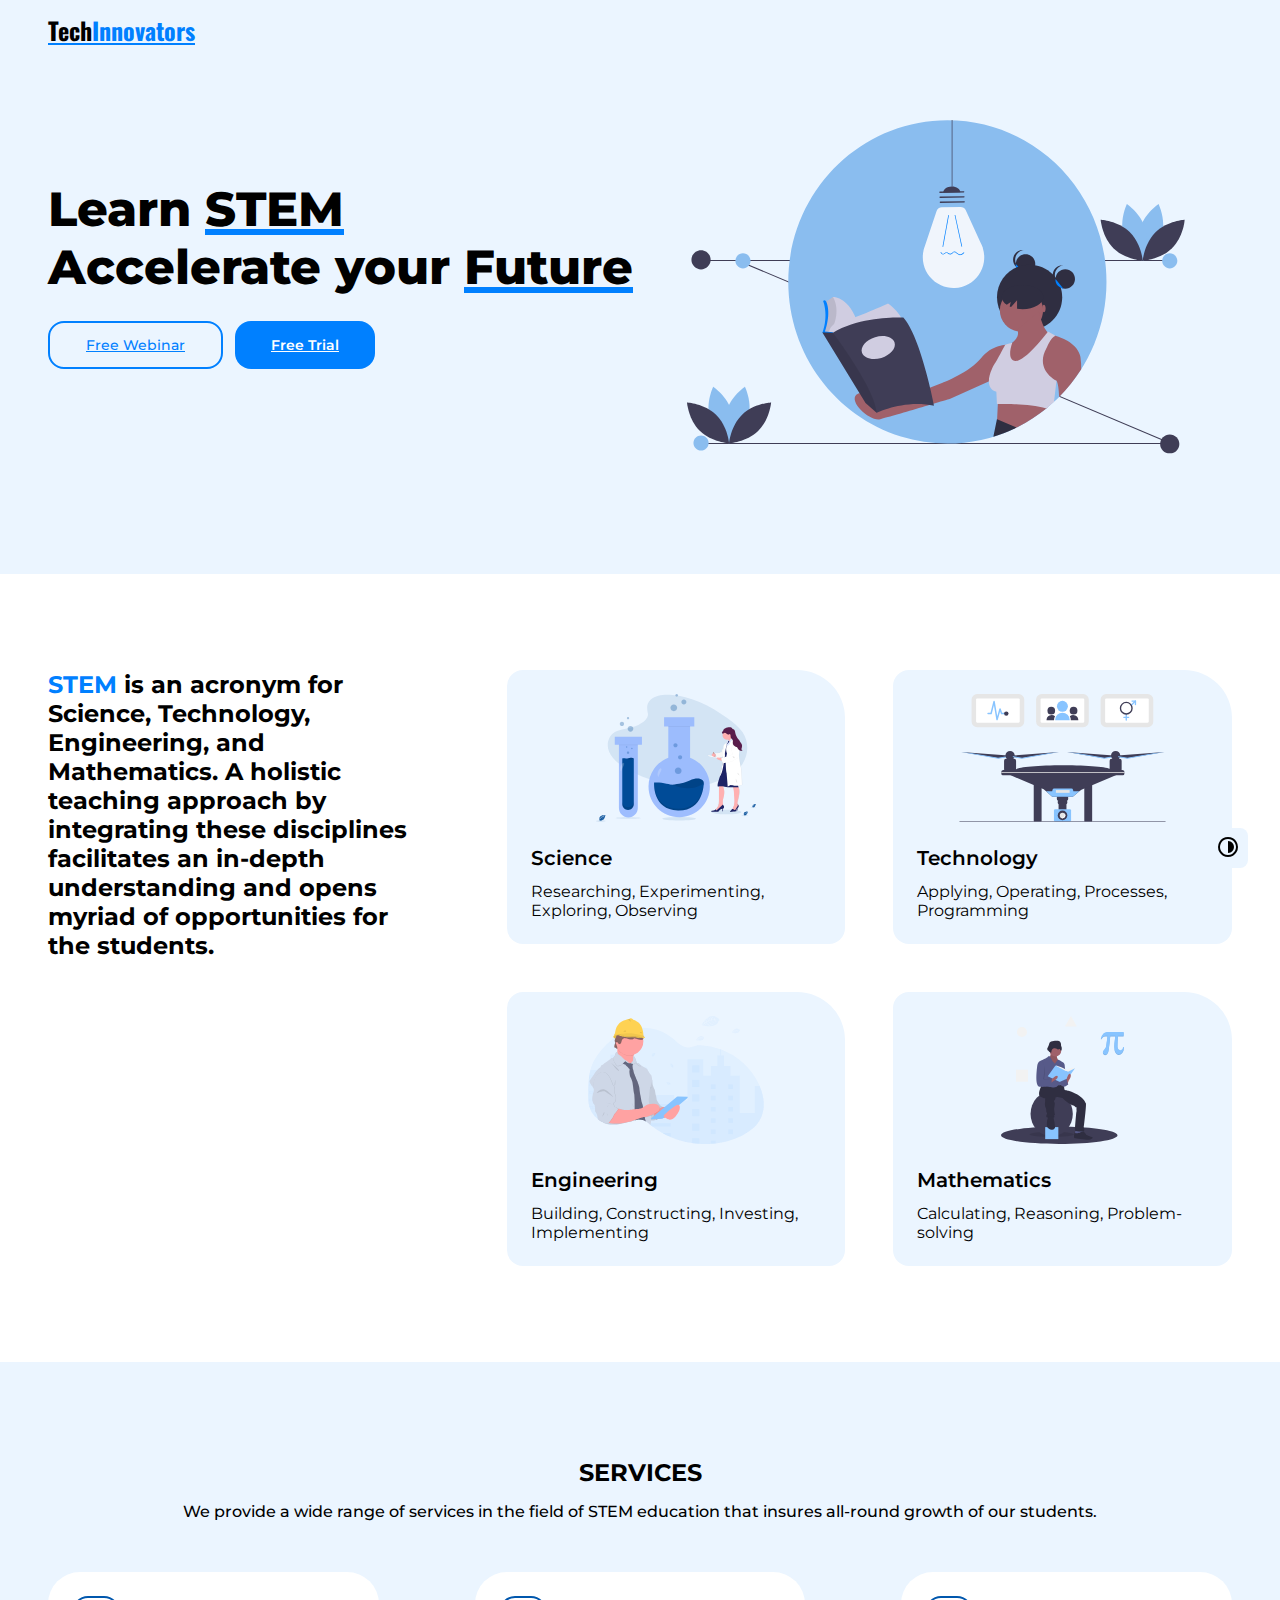
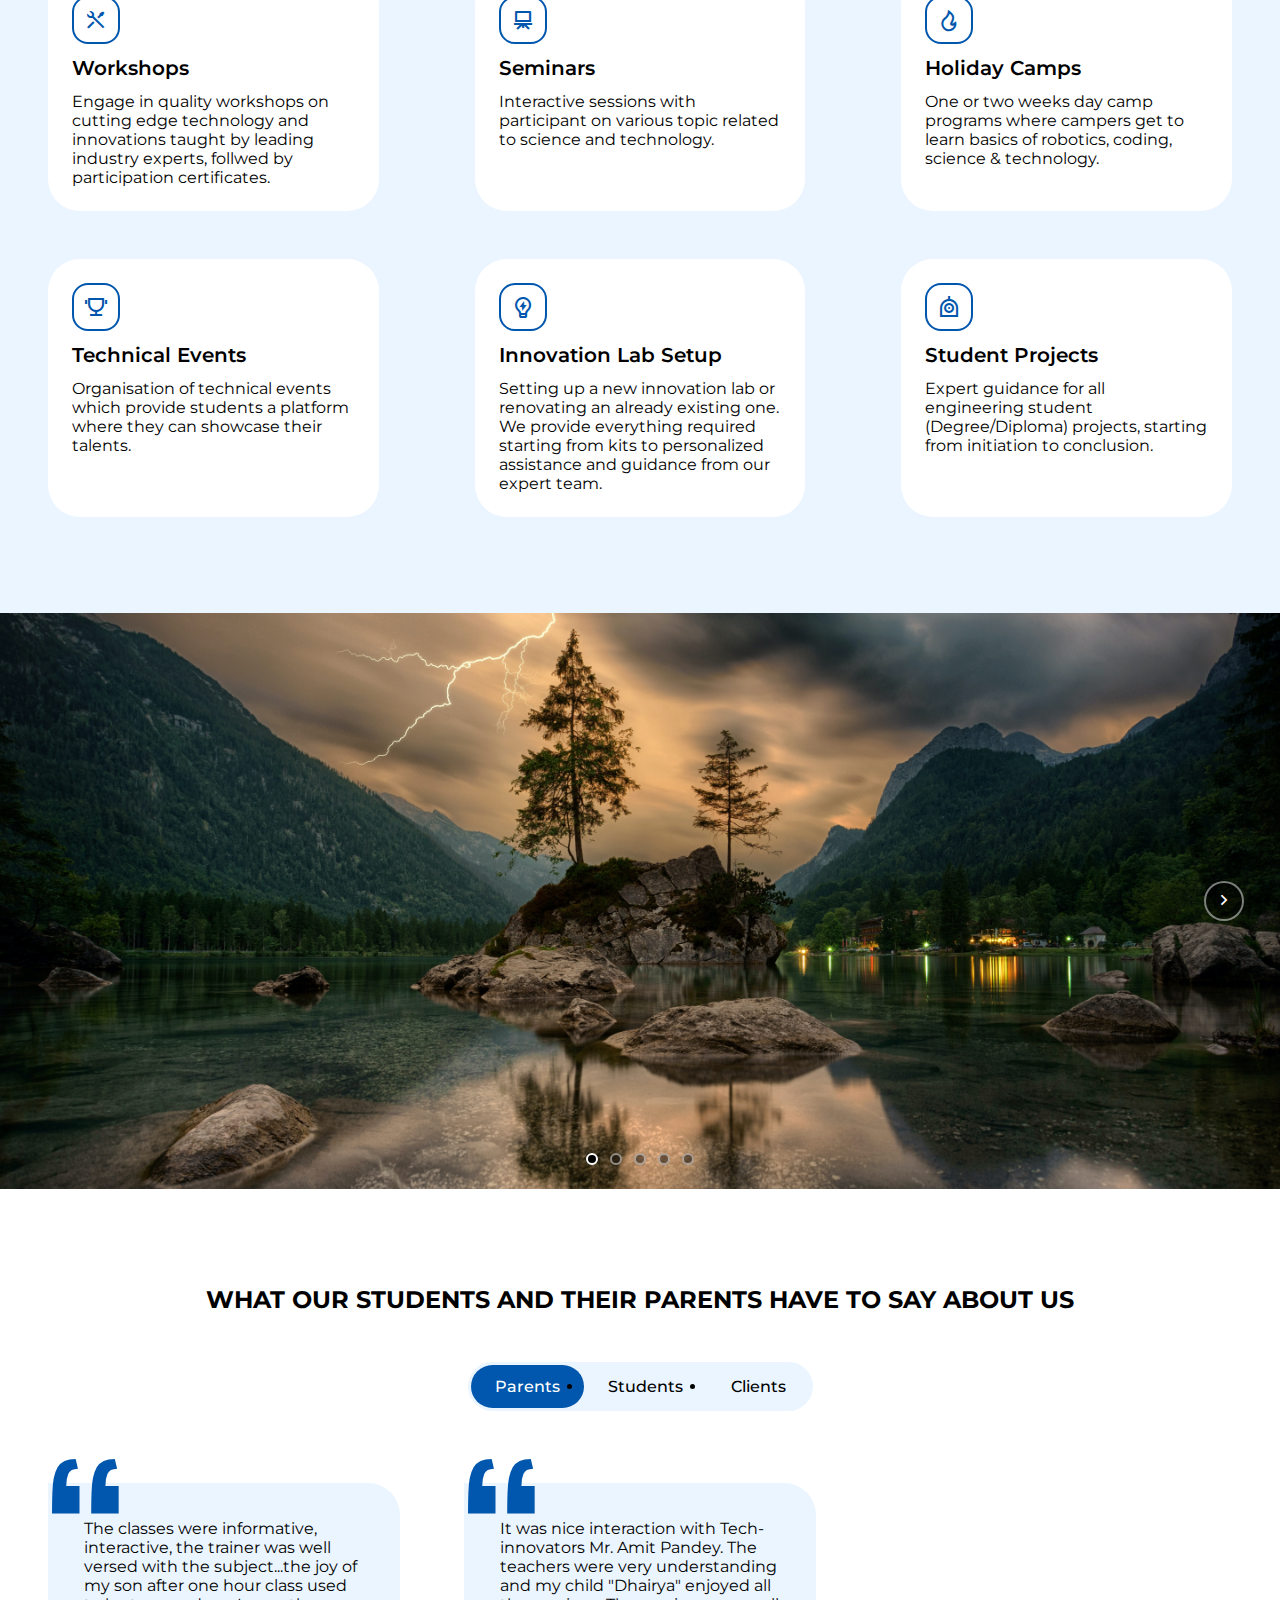
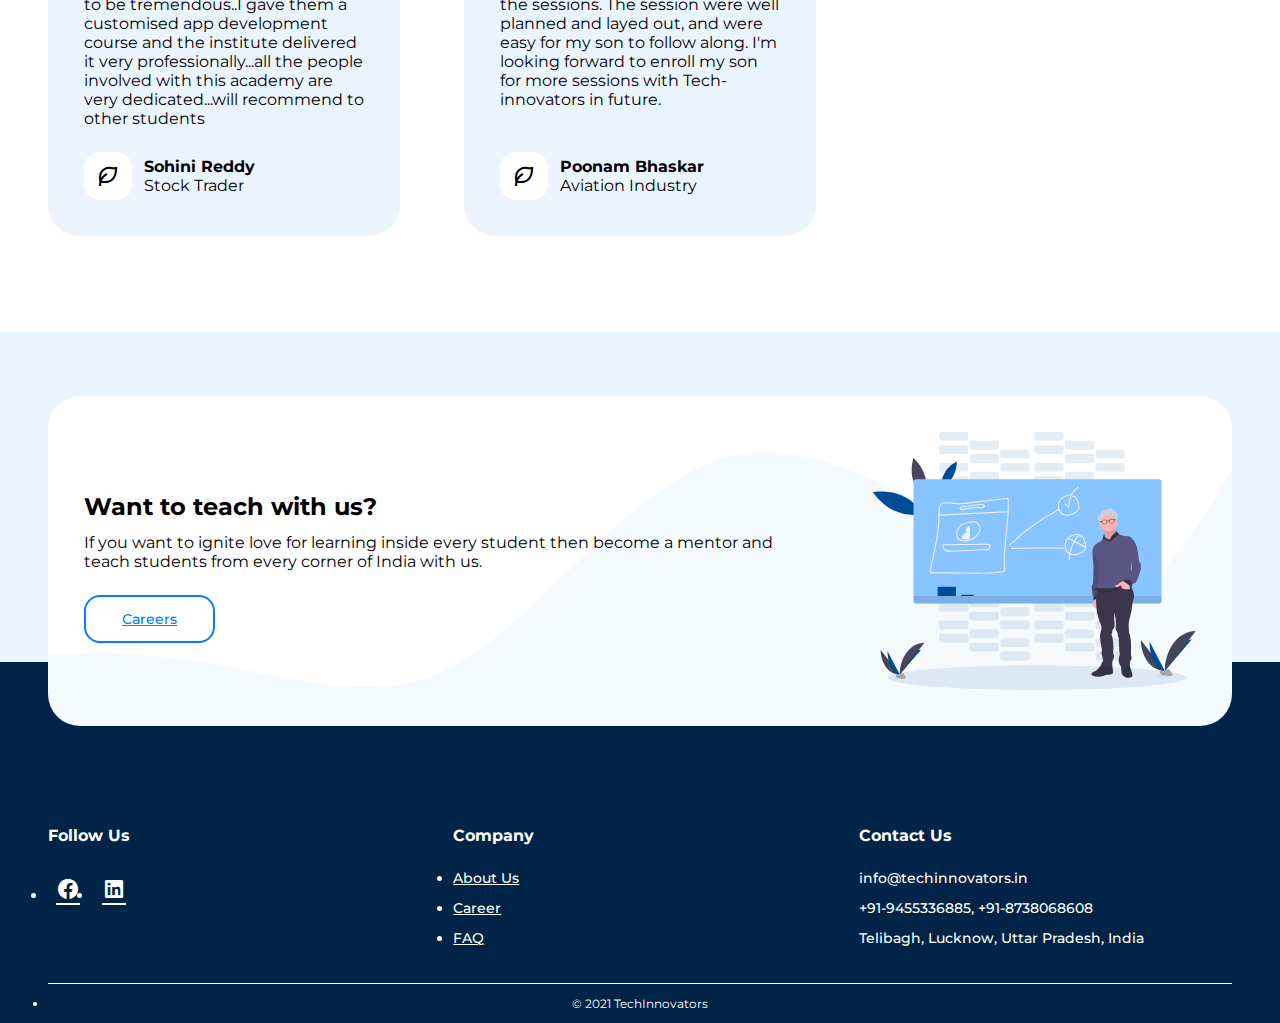
<file: index.html>
<!DOCTYPE html>
<html lang="en">

<head>
    <meta charset="UTF-8">
    <meta name="viewport" content="width=device-width, initial-scale=1.0">
    <link rel="manifest" href="manifest.json">
    <link rel="icon" type="image/png" sizes="32x32" href="assets/favicon/favicon-32x32.png">
    <link rel="icon" type="image/png" sizes="16x16" href="assets/favicon/favicon-16x16.png">
    <link rel="apple-touch-icon" sizes="180x180" href="assets/favicon/apple-touch-icon.png">
    <meta name="apple-mobile-web-app-status-bar" content="#ebf5ff">
    <meta name="msapplication-TileColor" content="#f4f4f4">
    <meta name="theme-color" content="#0080FF">
    <meta name="description" author="Prateek Singh"
        content="Tech Innovators is one of the leading workshop and STEM classes provider in Uttar Prradesh, India.">
    <link rel="stylesheet" href="assets/fonts/remixicon.css">
    <link rel="stylesheet" href="css/reset.css">
    <link rel="stylesheet" href="css/style.css">
    <title>TechInnovators</title>
    <!-- Global site tag (gtag.js) - Google Analytics -->
    <script async src="https://www.googletagmanager.com/gtag/js?id=G-2ZJWFDY3DD"></script>
    <script>
        window.dataLayer = window.dataLayer || [];

        function gtag() {
            dataLayer.push(arguments);
        }
        gtag('js', new Date());

        gtag('config', 'G-2ZJWFDY3DD');
    </script>
</head>

<body class="body theme__light">
    <button id="dark-mode-toggle" class="btn__dark-mode-toggle" aria-label="Toggle dark mode"><i
            class="ri-contrast-line"></i></button>
    <header class="header">
        <div class="content-container">
            <div class="header__wrapper">
                <div class="brand"><a href="index.html"><span>Tech</span>Innovators</a></div>
                <!-- <div class="menu">
                    <button class="btn__menu" id="btn__menu" aria-label="Menu"><i class="ri-menu-3-line"></i></button>
                    <div class="overlay hide"></div>
                    <nav class="nav">
                        <div class="nav__close">
                            <button class="btn__close" id="btn__close" aria-label="Close menu"><i
                                    class="ri-close-line"></i></button>
                        </div>
                        <ul class="nav__items">
                            <li class="nav__item active"><a href="index.html"><i
                                        class="ri-home-line"></i><span>Home</span></a>
                            </li>
                            <li class="nav__item programs"><a href="#programs"><i
                                        class="ri-apps-line"></i><span>Programs</span></a>
                                <ul class="programs__items hide">
                                    <li class="programs__item"><a href="pages/school-student.html">For School
                                            Students</a></li>
                                    <li class="programs__item"><a href="#">For College Students</a></li>
                                </ul>
                            </li>
                        </ul>
                    </nav>
                </div> -->
            </div>
        </div>
    </header>
    <main class="main">
        <section class="hero">
            <div class="content-container">
                <div class="hero__content">
                    <div class="hero__text">
                        <h1 class="hero__heading">Learn <span>STEM</span><br>Accelerate your <span>Future</span></h1>
                        <div class="register">
                            <div class="register__links">
                                <a href="https://docs.google.com/forms/d/e/1FAIpQLSf2F3OzoO9Jc7yW3jkBOjGkZJavojLzUWmtNLW3dRcjU-xprw/viewform"
                                    class="anchor__webinar">Free Webinar</a>
                                <a href="https://docs.google.com/forms/d/e/1FAIpQLSdvJ4GM0Bs_lK5j6d8Vwc1WA8iK8CgoIbvT1Cw9RAEiGzpr8Q/viewform"
                                    class="anchor__trial">Free Trial</a>
                            </div>
                        </div>
                    </div>
                    <div class="hero__illustration">
                        <img src="assets/illustration/reading.svg" alt="kid studying">
                    </div>
                </div>
            </div>
        </section>

        <section class="stem">
            <div class="content-container">
                <div class="stem__content">
                    <h3 class="stem__heading"><span class="color-primary">STEM</span> is an acronym for Science,
                        Technology, Engineering, and Mathematics.
                        A holistic teaching approach by integrating these disciplines facilitates an in-depth
                        understanding and opens myriad of opportunities for the students.</h3>
                    <div class="stem__cards">
                        <div class="stem__card">
                            <div class="stem__illustration">
                                <img src="assets/illustration/science.svg" alt="science">
                            </div>
                            <h5 class="card__heading">Science</h5>
                            <p class="card__description">Researching, Experimenting, Exploring, Observing</p>
                        </div>
                        <div class="stem__card">
                            <div class="stem__illustration">
                                <img src="assets/illustration/technology.svg" alt="technology">
                            </div>
                            <h5 class="card__heading">Technology</h5>
                            <p class="card__description">Applying, Operating, Processes, Programming</p>
                        </div>
                        <div class="stem__card">
                            <div class="stem__illustration">
                                <img src="assets/illustration/engineering.svg" alt="engineering">
                            </div>
                            <h5 class="card__heading">Engineering</h5>
                            <p class="card__description">Building, Constructing, Investing, Implementing</p>
                        </div>
                        <div class="stem__card">
                            <div class="stem__illustration">
                                <img src="assets/illustration/mathematics.svg" alt="mathematics">
                            </div>
                            <h5 class="card__heading">Mathematics</h5>
                            <p class="card__description">Calculating, Reasoning, Problem-solving</p>
                        </div>
                    </div>
                </div>
            </div>
        </section>

        <section class="services">
            <div class="content-container">
                <div class="services__content">
                    <div class="section__text">
                        <h2 class="section__heading">Services</h2>
                        <p class="section__description">We provide a wide range of services in the field of STEM
                            education that insures all-round growth of our students.</p>
                    </div>
                    <div class="services__offered">
                        <div class="services__card">
                            <div class="services__icon"><i class="ri-tools-line"></i></div>
                            <h5 class="card__heading">Workshops</h5>
                            <p class="card__description">Engage in quality workshops on cutting edge technology and
                                innovations taught by
                                leading industry experts, follwed by participation certificates.</p>
                        </div>
                        <div class="services__card">
                            <div class="services__icon"><i class="ri-artboard-line"></i></div>
                            <h5 class="card__heading">Seminars</h5>
                            <p class="card__description">Interactive sessions with participant on various topic
                                related to science and technology.</p>
                        </div>
                        <div class="services__card">
                            <div class="services__icon"><i class="ri-fire-line"></i></div>
                            <h5 class="card__heading">Holiday Camps</h5>
                            <p class="card__description">One or two weeks day camp programs where campers get to
                                learn basics of robotics, coding, science & technology.</p>
                        </div>
                        <div class="services__card">
                            <div class="services__icon"><i class="ri-trophy-line"></i></div>
                            <h5 class="card__heading">Technical Events</h5>
                            <p class="card__description">Organisation of technical events which provide students a
                                platform where they can showcase their
                                talents.</p>
                        </div>
                        <div class="services__card">
                            <div class="services__icon"><i class="ri-lightbulb-flash-line"></i></div>
                            <h5 class="card__heading">Innovation Lab Setup</h5>
                            <p class="card__description">Setting up a new innovation lab or renovating an already
                                existing one. We provide everything required starting from kits to personalized
                                assistance and guidance from our expert team.
                            </p>
                        </div>
                        <div class="services__card">
                            <div class="services__icon"><i class="ri-robot-line"></i></div>
                            <h5 class="card__heading">Student Projects</h5>
                            <p class="card__description">Expert guidance for all engineering student (Degree/Diploma)
                                projects, starting from initiation to conclusion.</p>
                        </div>
                    </div>
                </div>
            </div>
        </section>

        <section class="carousel">
            <ul class="carousel__slides">
                <li class="carousel__slide current-slide"><img src="assets/img/pic-01.jpg" alt=""></li>
                <li class="carousel__slide"><img src="assets/img/pic-02.jpg" alt=""></li>
                <li class="carousel__slide"><img src="assets/img/pic-03.jpg" alt=""></li>
                <li class="carousel__slide"><img src="assets/img/pic-04.jpg" alt=""></li>
                <li class="carousel__slide"><img src="assets/img/pic-05.jpg" alt=""></li>
            </ul>
            <div class="carousel__button-group">
                <button class="btn__carousel btn__carousel--left hidden"><i class="ri-arrow-left-s-line"></i></button>
                <button class="btn__carousel btn__carousel--right"><i class="ri-arrow-right-s-line"></i></button>
            </div>
            <div class="carousel__nav">
                <button class="btn__indicator current-indicator"></button>
                <button class="btn__indicator"></button>
                <button class="btn__indicator"></button>
                <button class="btn__indicator"></button>
                <button class="btn__indicator"></button>
            </div>
        </section>

        <section class="testimonials">
            <div class="content-container">
                <div class="section__text">
                    <h2 class="section__heading">What our students and their parents have to say about us</h2>
                </div>
                <nav class="tabbar">
                    <ul class="tabbar__items">
                        <li class="tabbar__item tabbar__item--current" id="parents">Parents</li>
                        <li class="tabbar__item" id="students">Students</li>
                        <li class="tabbar__item" id="clients">Clients</li>
                    </ul>
                </nav>
                <div class="parents-testimony">
                    <div class="testimony__cards">
                        <div class="testimony">
                            <blockquote>
                                The classes were informative, interactive, the trainer was well versed with the
                                subject...the joy of my son after one hour class used to be tremendous..I gave them a
                                customised app development course and the institute delivered it very
                                professionally...all the people involved with this academy are very dedicated...will
                                recommend to other students
                            </blockquote>
                            <div class="author">
                                <div class="author__avatar">
                                    <i class="ri-leaf-line"></i>
                                </div>
                                <div class="author__details">
                                    <h4 class="author__name">Sohini Reddy</h4>
                                    <p class="author__position">Stock Trader</p>
                                </div>
                            </div>
                        </div>
                        <div class="testimony">
                            <blockquote>It was nice interaction with Tech-innovators Mr. Amit Pandey. The teachers were
                                very understanding and my child "Dhairya" enjoyed all the sessions. The session were
                                well planned and layed out, and were easy for my son to follow along. I'm looking
                                forward to
                                enroll my son for more sessions with Tech-innovators in future.</blockquote>
                            <div class="author">
                                <div class="author__avatar">
                                    <i class="ri-leaf-line"></i>
                                </div>
                                <div class="author__details">
                                    <h4 class="author__name">Poonam Bhaskar</h4>
                                    <p class="author__position">Aviation Industry</p>
                                </div>
                            </div>
                        </div>
                    </div>
                </div>
                <div class="students-testimony"></div>
                <div class="clients-testimony"></div>
            </div>
        </section>

        <section class="teach-with-us">
            <div class="content-container">
                <div class="teach-with-us__content">
                    <img src="assets/illustration/teaching.svg" alt="teaching">
                    <div class="teach-with-us__description">
                        <h2 class="teach-with-us__heading">Want to teach with us?</h2>
                        <p class="teach-with-us__text">If you want to ignite love for learning inside every student
                            then become a mentor and teach students from every corner of India with us.</p>
                        <!-- <button class="btn__careers">Careers</button> -->
                        <a href="https://docs.google.com/forms/d/e/1FAIpQLSe1O-1vGNukfcnHn3qLZwLzggnDdr0nxpqo20ekMrV0dFmvCA/viewform"
                            class="anchor__careers">Careers</a>
                    </div>
                </div>
            </div>
            <div class="teach-with-us__partner"></div>
        </section>

    </main>
    <footer class="footer">
        <div class="content-container">
            <div class="footer__wrapper">
                <div class="social">
                    <h4 class="footer__section-heading">Follow Us</h4>
                    <ul class="social__links">
                        <!-- <li class="social__link"><a href="#" class="social__youtube" target="blank" rel="noopener"><i class="ri-youtube-fill"></i></a></li> -->
                        <li class="social__link"><a href="https://www.facebook.com/thetechinnovators"
                                class="social__facebook" target="blank" rel="noopener"><i
                                    class="ri-facebook-circle-fill"></i></a></li>
                        <!-- <li class="social__link"><a href="#" class="social__twitter"><i class="ri-twitter-fill"></i></a></li> -->
                        <li class="social__link"><a href="https://www.linkedin.com/company/tech-innovators-india/"
                                class="social__linkedin" target="blank" rel="noopener"><i
                                    class="ri-linkedin-box-fill"></i></a></li>
                    </ul>
                </div>
                <div class="company">
                    <h4 class="footer__section-heading">Company</h4>
                    <ul class="comapny__links">
                        <li class="company__link"><a href="pages/about-us.html">About Us</a></li>
                        <li class="company__link"><a
                                href="https://docs.google.com/forms/d/e/1FAIpQLSe1O-1vGNukfcnHn3qLZwLzggnDdr0nxpqo20ekMrV0dFmvCA/viewform">Career</a>
                        </li>
                        <li class="company__link"><a href="#">FAQ</a></li>
                    </ul>
                </div>
                <div class="contact">
                    <h4 class="footer__section-heading">Contact Us</h4>
                    <p class="contact__email">info@techinnovators.in</p>
                    <p class="contact__number">+91-9455336885, +91-8738068608</p>
                    <p class="contact__address">Telibagh, Lucknow, Uttar Pradesh, India</p>
                </div>
            </div>
            <div class="footer__bottom">
                <ul class="footer__links">
                    <li class="footer__link">&#169; 2021 TechInnovators</li>
                    <!-- <li class="footer__link"><a href="#" target="blank" rel="noopener">Terms and Conditions</a></li> -->
                    <!-- <li class="footer__link"><a href="#" target="blank" rel="noopener">Privacy Policy</a></li> -->
                </ul>
            </div>
        </div>
    </footer>

    <script src="js/app.js"></script>
    <script src="js/theme.js"></script>
    <script src="js/carousel.js"></script>
</body>

</html>
</file>
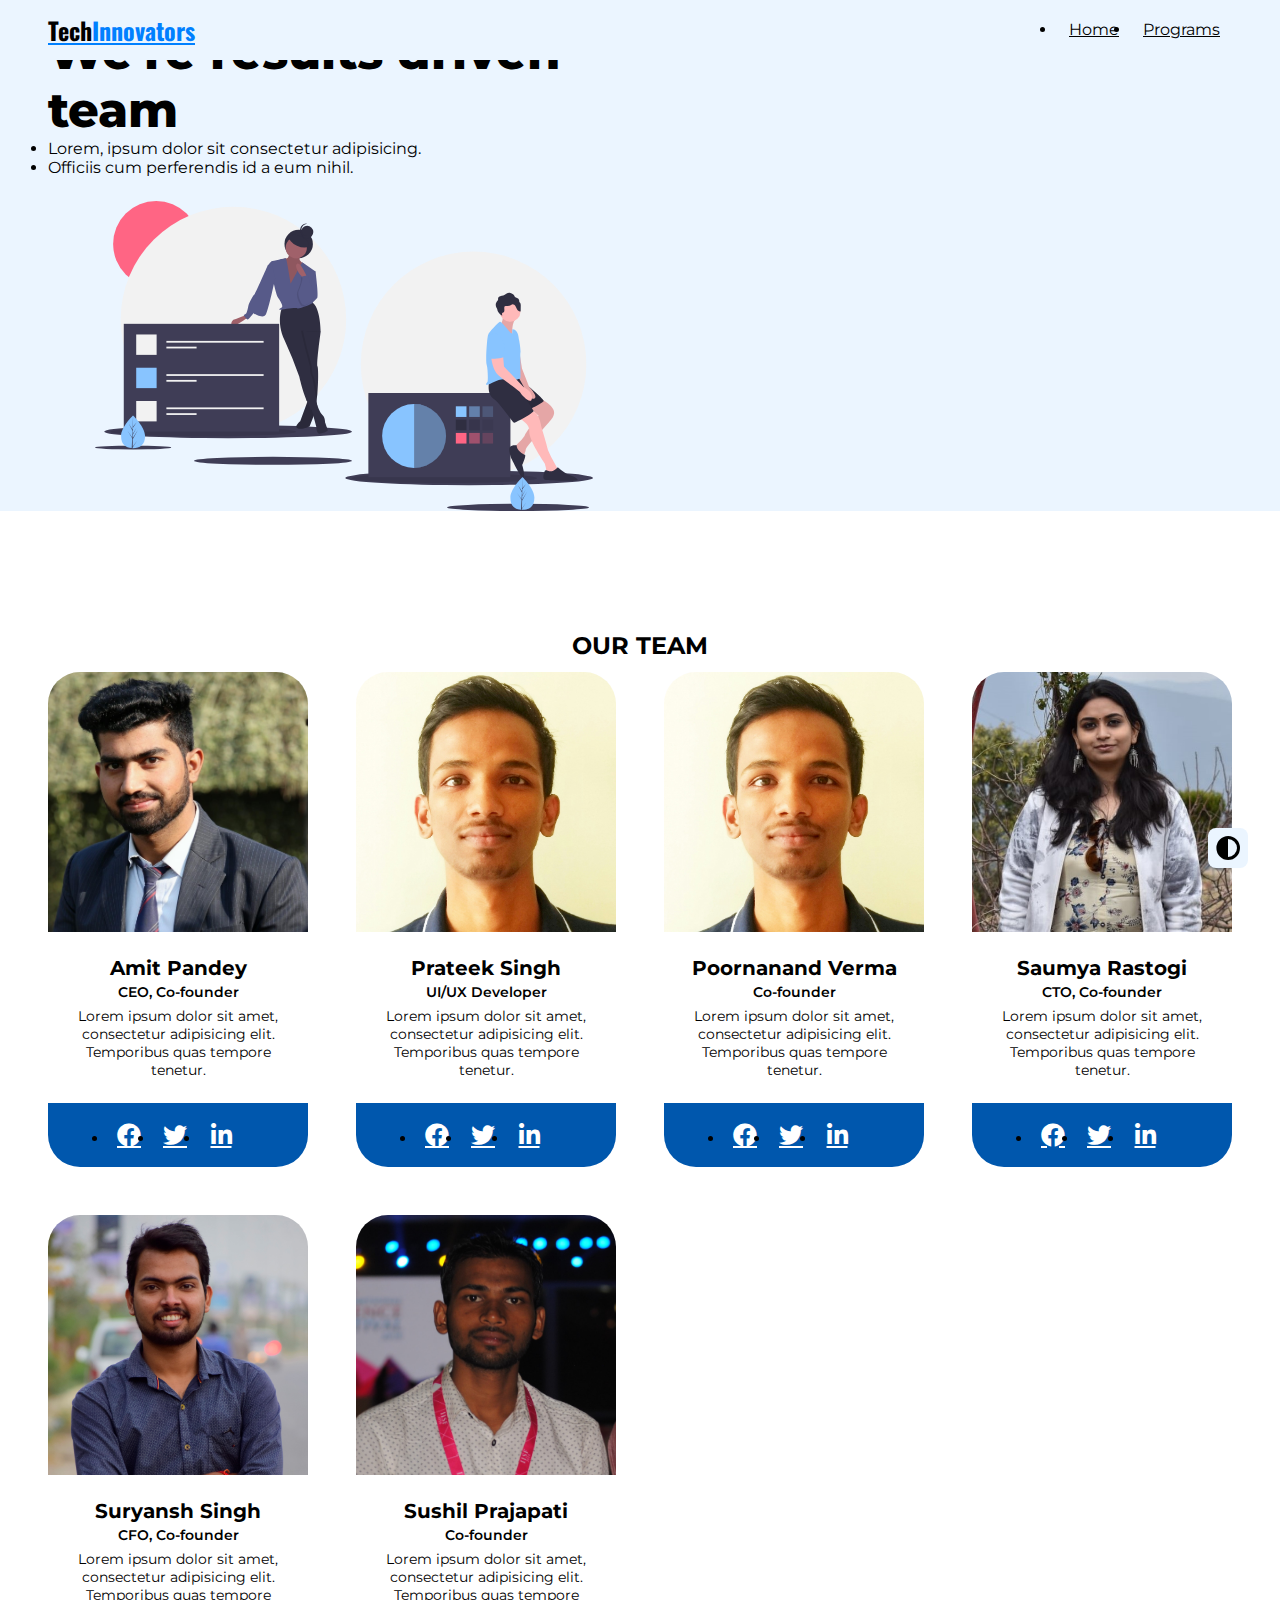
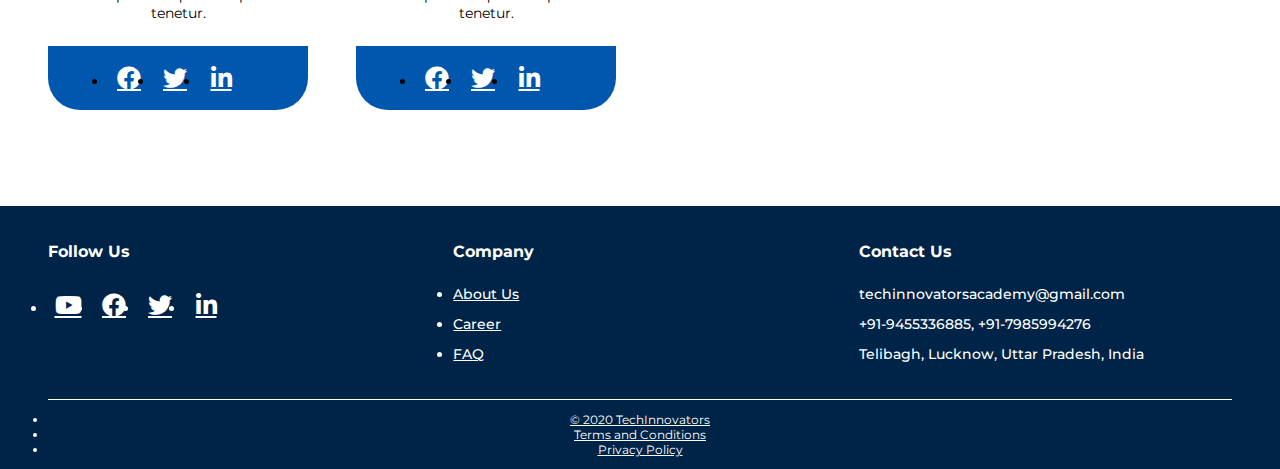
<file: pages/about-us.html>
<!DOCTYPE html>
<html lang="en">

<head>
    <meta charset="UTF-8">
    <meta name="viewport" content="width=device-width, initial-scale=1.0">
    <link rel="manifest" href="../manifest.json">
    <link rel="icon" type="image/png" sizes="32x32" href="../assets/favicon/favicon-32x32.png">
    <link rel="icon" type="image/png" sizes="16x16" href="../assets/favicon/favicon-16x16.png">
    <link rel="apple-touch-icon" sizes="180x180" href="../assets/favicon/apple-touch-icon.png">
    <meta name="apple-mobile-web-app-status-bar" content="#ebf5ff">
    <meta name="msapplication-TileColor" content="#f4f4f4">
    <meta name="theme-color" content="#0080FF">
    <meta name="description" author="Prateek Singh"
        content="TechInnovators is one of the leading workshop and STEM classes provider in Uttar Prradesh.">
    <link rel="stylesheet" href="../css/all.css">
    <link rel="stylesheet" href="../css/reset.css">
    <link rel="stylesheet" href="../css/style.css">
    <title>TechInnovators</title>
</head>

<body class="body theme__light">
    <div class="overlay hide"></div>
    <button id="dark-mode-toggle" class="btn__dark-mode-toggle" aria-label="Toggle dark mode"><i
            class="fas fa-adjust"></i></button>
    <header class="header">
        <div class="content-container">
            <div class="header__wrapper">
                <div class="brand"><a href="../index.html"><span>Tech</span>Innovators</a></div>
                <div class="mobile-menu">
                    <button class="btn__menu" id="btn__menu" aria-label="Menu"><i class="fas fa-bars"></i></button>
                    <div class="overlay hide"></div>
                    <nav class="mobile-nav">
                        <div class="content-container">
                            <div class="mobile-nav__button">
                                <button class="btn__close" id="btn__close" aria-label="Close menu"><i
                                        class="far fa-times-circle"></i></button>
                            </div>
                        </div>
                        <ul class="mobile-nav__items">
                            <li class="mobile-nav__item"><a href="../index.html">Home</a></li>
                            <li class="mobile-nav__item"><a href="programs.html">Programs</a></li>
                        </ul>
                    </nav>
                </div>
                <div class="menu">
                    <nav class="nav">
                        <ul class="nav__items">
                            <li class="nav__item"><a href="../index.html">Home</a></li>
                            <li class="nav__item"><a href="programs.html">Programs</a></li>
                        </ul>
                    </nav>
                </div>
            </div>
        </div>
    </header>
    <main class="main">
        <section class="about-us">
            <div class="content-container">
                <div class="about-us__wrapper">
                    <div class="about-us__text">
                        <h1 class="hero__heading">We're results driven team</h1>
                        <ul class="about-us__description">
                            <li>Lorem, ipsum dolor sit consectetur adipisicing.</li>
                            <li>Officiis cum perferendis id a eum nihil.</li>
                        </ul>
                    </div>
                    <div class="about-us__illustration">
                        <img src="../assets/illustration/team.svg" alt="">
                    </div>
                </div>
            </div>
        </section>
        <section class="members">
            <div class="content-container">
                <h2 class="section__heading">Our Team</h2>
                <div class="teammates">
                    <div class="teammate__card">
                        <div class="teammate__pic">
                            <img src="../assets/img/team/amit-pandey.JPG" alt="amit pandey picture">
                        </div>
                        <div class="teammate__detail">
                            <h5 class="teammate__name">Amit Pandey</h5>
                            <p class="teammate__position">CEO, Co-founder</p>
                            <p class="teammate__about">Lorem ipsum dolor sit amet, consectetur adipisicing elit.
                                Temporibus quas tempore tenetur.</p>
                        </div>
                        <ul class="teammate__social">
                            <li class="teammate__social-link"><a href="#" class="teammate__facebook" target="_blank"><i
                                        class="fab fa-facebook"></i></a></li>
                            <li class="teammate__social-link"><a href="#" class="teammate__twitter"><i
                                        class="fab fa-twitter" target="_blank"></i></a></li>
                            <li class="teammate__social-link"><a href="#" class="teammate__linkedin" target="_blank"><i
                                        class="fab fa-linkedin-in"></i></a></li>
                        </ul>
                    </div>
                    <div class="teammate__card">
                        <div class="teammate__pic">
                            <img src="../assets/img/team/prateek-singh.jpg" alt="prateek singh picture">
                        </div>
                        <div class="teammate__detail">
                            <h5 class="teammate__name">Prateek Singh</h5>
                            <p class="teammate__position">UI/UX Developer</p>
                            <p class="teammate__about">Lorem ipsum dolor sit amet, consectetur adipisicing elit.
                                Temporibus quas tempore tenetur.</p>
                        </div>
                        <ul class="teammate__social">
                            <li class="teammate__social-link"><a href="#" class="teammate__facebook" target="_blank"><i
                                        class="fab fa-facebook"></i></a></li>
                            <li class="teammate__social-link"><a href="#" class="teammate__twitter"><i
                                        class="fab fa-twitter" target="_blank"></i></a></li>
                            <li class="teammate__social-link"><a href="#" class="teammate__linkedin" target="_blank"><i
                                        class="fab fa-linkedin-in"></i></a></li>
                        </ul>
                    </div>
                    <div class="teammate__card">
                        <div class="teammate__pic">
                            <img src="../assets/img/team/prateek-singh.jpg" alt="poornanand verma picture">
                        </div>
                        <div class="teammate__detail">
                            <h5 class="teammate__name">Poornanand Verma</h5>
                            <p class="teammate__position">Co-founder</p>
                            <p class="teammate__about">Lorem ipsum dolor sit amet, consectetur adipisicing elit.
                                Temporibus quas tempore tenetur.</p>
                        </div>
                        <ul class="teammate__social">
                            <li class="teammate__social-link"><a href="#" class="teammate__facebook" target="_blank"><i
                                        class="fab fa-facebook"></i></a></li>
                            <li class="teammate__social-link"><a href="#" class="teammate__twitter"><i
                                        class="fab fa-twitter" target="_blank"></i></a></li>
                            <li class="teammate__social-link"><a href="#" class="teammate__linkedin" target="_blank"><i
                                        class="fab fa-linkedin-in"></i></a></li>
                        </ul>
                    </div>
                    <div class="teammate__card">
                        <div class="teammate__pic">
                            <img src="../assets/img/team/saumya-rastogi.jpeg" alt="saumya rastogi picture">
                        </div>
                        <div class="teammate__detail">
                            <h5 class="teammate__name">Saumya Rastogi</h5>
                            <p class="teammate__position">CTO, Co-founder</p>
                            <p class="teammate__about">Lorem ipsum dolor sit amet, consectetur adipisicing elit.
                                Temporibus quas tempore tenetur.</p>
                        </div>
                        <ul class="teammate__social">
                            <li class="teammate__social-link"><a href="#" class="teammate__facebook" target="_blank"><i
                                        class="fab fa-facebook"></i></a></li>
                            <li class="teammate__social-link"><a href="#" class="teammate__twitter"><i
                                        class="fab fa-twitter" target="_blank"></i></a></li>
                            <li class="teammate__social-link"><a href="#" class="teammate__linkedin" target="_blank"><i
                                        class="fab fa-linkedin-in"></i></a></li>
                        </ul>
                    </div>
                    <div class="teammate__card">
                        <div class="teammate__pic">
                            <img src="../assets/img/team/suryansh-singh.JPG" alt="suryansh singh picture">
                        </div>
                        <div class="teammate__detail">
                            <h5 class="teammate__name">Suryansh Singh</h5>
                            <p class="teammate__position">CFO, Co-founder</p>
                            <p class="teammate__about">Lorem ipsum dolor sit amet, consectetur adipisicing elit.
                                Temporibus quas tempore tenetur.</p>
                        </div>
                        <ul class="teammate__social">
                            <li class="teammate__social-link"><a href="#" class="teammate__facebook" target="_blank"><i
                                        class="fab fa-facebook"></i></a></li>
                            <li class="teammate__social-link"><a href="#" class="teammate__twitter"><i
                                        class="fab fa-twitter" target="_blank"></i></a></li>
                            <li class="teammate__social-link"><a href="#" class="teammate__linkedin" target="_blank"><i
                                        class="fab fa-linkedin-in"></i></a></li>
                        </ul>
                    </div>
                    <div class="teammate__card">
                        <div class="teammate__pic">
                            <img src="../assets/img/team/sushil-prajapati.JPG" alt="sushil prajapati picture">
                        </div>
                        <div class="teammate__detail">
                            <h5 class="teammate__name">Sushil Prajapati</h5>
                            <p class="teammate__position">Co-founder</p>
                            <p class="teammate__about">Lorem ipsum dolor sit amet, consectetur adipisicing elit.
                                Temporibus quas tempore tenetur.</p>
                        </div>
                        <ul class="teammate__social">
                            <li class="teammate__social-link"><a href="#" class="teammate__facebook" target="_blank"><i
                                        class="fab fa-facebook"></i></a></li>
                            <li class="teammate__social-link"><a href="#" class="teammate__twitter"><i
                                        class="fab fa-twitter" target="_blank"></i></a></li>
                            <li class="teammate__social-link"><a href="#" class="teammate__linkedin" target="_blank"><i
                                        class="fab fa-linkedin-in"></i></a></li>
                        </ul>
                    </div>
                </div>
            </div>
        </section>
    </main>
    <footer class="footer">
        <div class="content-container">
            <div class="footer__wrapper">
                <div class="social">
                    <h4 class="footer__section-heading">Follow Us</h4>
                    <ul class="social__links">
                        <li class="social__link"><a href="#" class="social__youtube" target="_blank"><i
                                    class="fab fa-youtube"></i></a></li>
                        <li class="social__link"><a href="https://www.facebook.com/thetechinnovators"
                                class="social__facebook" target="_blank"><i class="fab fa-facebook"></i></a></li>
                        <li class="social__link"><a href="#" class="social__twitter"><i class="fab fa-twitter"
                                    target="_blank"></i></a></li>
                        <li class="social__link"><a href="https://www.linkedin.com/company/tech-innovators-india/"
                                class="social__linkedin" target="_blank"><i class="fab fa-linkedin-in"></i></a></li>
                    </ul>
                </div>
                <div class="company">
                    <h4 class="footer__section-heading">Company</h4>
                    <ul class="comapny__links">
                        <li class="company__link"><a href="about-us.html">About Us</a></li>
                        <li class="company__link"><a href="#">Career</a></li>
                        <li class="company__link"><a href="faq.html">FAQ</a></li>
                    </ul>
                </div>
                <div class="contact">
                    <h4 class="footer__section-heading">Contact Us</h4>
                    <p class="contact__email">techinnovatorsacademy@gmail.com</p>
                    <p class="contact__number">+91-9455336885, +91-7985994276</p>
                    <p class="contact__address">Telibagh, Lucknow, Uttar Pradesh, India</p>
                </div>
            </div>
            <div class="footer__bottom">
                <ul class="footer__links">
                    <li class="footer__link"><a href="#" target="_blank">&#169; 2020 TechInnovators</a></li>
                    <li class="footer__link"><a href="#" target="_blank">Terms and Conditions</a></li>
                    <li class="footer__link"><a href="#" target="_blank">Privacy Policy</a></li>
                </ul>
            </div>
        </div>
    </footer>

    <script src="../js/app.js"></script>
    <script src="../js/theme.js"></script>
</body>

</html>
</file>
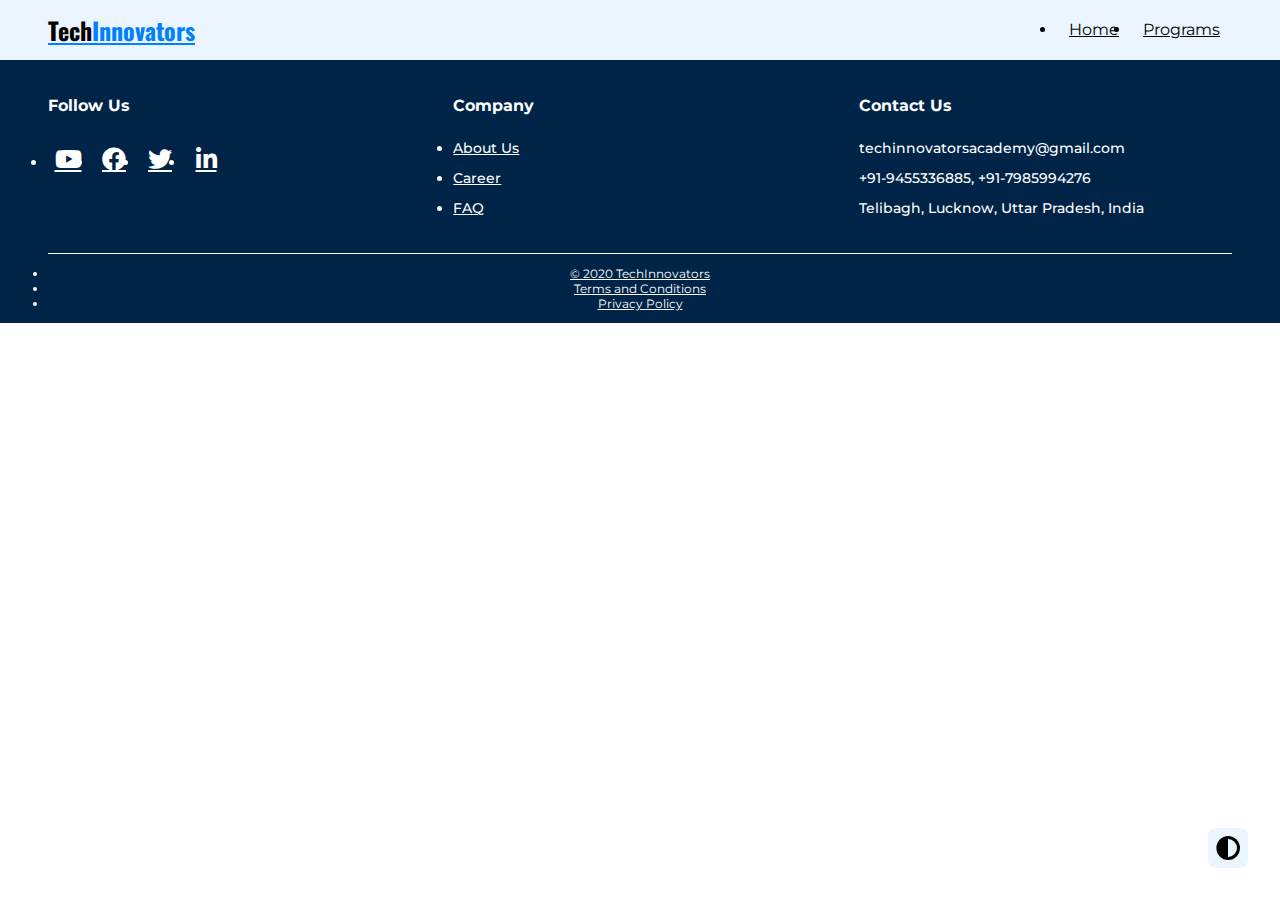
<file: pages/faq.html>
<!DOCTYPE html>
<html lang="en">

<head>
    <meta charset="UTF-8">
    <meta name="viewport" content="width=device-width, initial-scale=1.0">
    <link rel="manifest" href="../manifest.json">
    <link rel="icon" type="image/png" sizes="32x32" href="../assets/favicon/favicon-32x32.png">
    <link rel="icon" type="image/png" sizes="16x16" href="../assets/favicon/favicon-16x16.png">
    <link rel="apple-touch-icon" sizes="180x180" href="../assets/favicon/apple-touch-icon.png">
    <meta name="apple-mobile-web-app-status-bar" content="#ebf5ff">
    <meta name="msapplication-TileColor" content="#f4f4f4">
    <meta name="theme-color" content="#0080FF">
    <meta name="description" author="Prateek Singh"
        content="TechInnovators is one of the leading workshop and STEM classes provider in Uttar Prradesh.">
    <link rel="stylesheet" href="../css/all.css">
    <link rel="stylesheet" href="../css/reset.css">
    <link rel="stylesheet" href="../css/style.css">
    <title>TechInnovators</title>
</head>

<body class="body theme__light">
    <div class="overlay hide"></div>
    <button id="dark-mode-toggle" class="btn__dark-mode-toggle" aria-label="Toggle dark mode"><i
            class="fas fa-adjust"></i></button>
    <header class="header">
        <div class="content-container">
            <div class="header__wrapper">
                <div class="brand"><a href="../index.html"><span>Tech</span>Innovators</a></div>
                <div class="mobile-menu">
                    <button class="btn__menu" id="btn__menu" aria-label="Menu"><i class="fas fa-bars"></i></button>
                    <div class="overlay hide"></div>
                    <nav class="mobile-nav">
                        <div class="content-container">
                            <div class="mobile-nav__button">
                                <button class="btn__close" id="btn__close" aria-label="Close menu"><i
                                        class="far fa-times-circle"></i></button>
                            </div>
                        </div>
                        <ul class="mobile-nav__items">
                            <li class="mobile-nav__item"><a href="../index.html">Home</a></li>
                            <li class="mobile-nav__item"><a href="programs.html">Programs</a></li>
                        </ul>
                    </nav>
                </div>
                <div class="menu">
                    <nav class="nav">
                        <ul class="nav__items">
                            <li class="nav__item"><a href="../index.html">Home</a></li>
                            <li class="nav__item"><a href="programs.html">Programs</a></li>
                        </ul>
                    </nav>
                </div>
            </div>
        </div>
    </header>
    <main class="main">
        <section class="faq">
            <div class="content-container">
                <h2 class="section__heading">FAQ</h2>
                <div class="questions">
                    <div class="question">
                        <h4>What do we do?</h4>
                    </div>
                </div>
            </div>
        </section>
    </main>
    <footer class="footer">
        <div class="content-container">
            <div class="footer__wrapper">
                <div class="social">
                    <h4 class="footer__section-heading">Follow Us</h4>
                    <ul class="social__links">
                        <li class="social__link"><a href="#" class="social__youtube" target="_blank"><i
                                    class="fab fa-youtube"></i></a></li>
                        <li class="social__link"><a href="https://www.facebook.com/thetechinnovators"
                                class="social__facebook" target="_blank"><i class="fab fa-facebook"></i></a></li>
                        <li class="social__link"><a href="#" class="social__twitter"><i class="fab fa-twitter"
                                    target="_blank"></i></a></li>
                        <li class="social__link"><a href="https://www.linkedin.com/company/tech-innovators-india/"
                                class="social__linkedin" target="_blank"><i class="fab fa-linkedin-in"></i></a></li>
                    </ul>
                </div>
                <div class="company">
                    <h4 class="footer__section-heading">Company</h4>
                    <ul class="comapny__links">
                        <li class="company__link"><a href="about-us.html">About Us</a></li>
                        <li class="company__link"><a href="#">Career</a></li>
                        <li class="company__link"><a href="faq.html">FAQ</a></li>
                    </ul>
                </div>
                <div class="contact">
                    <h4 class="footer__section-heading">Contact Us</h4>
                    <p class="contact__email">techinnovatorsacademy@gmail.com</p>
                    <p class="contact__number">+91-9455336885, +91-7985994276</p>
                    <p class="contact__address">Telibagh, Lucknow, Uttar Pradesh, India</p>
                </div>
            </div>
            <div class="footer__bottom">
                <ul class="footer__links">
                    <li class="footer__link"><a href="#" target="_blank">&#169; 2020 TechInnovators</a></li>
                    <li class="footer__link"><a href="#" target="_blank">Terms and Conditions</a></li>
                    <li class="footer__link"><a href="#" target="_blank">Privacy Policy</a></li>
                </ul>
            </div>
        </div>
    </footer>

    <script src="../js/app.js"></script>
    <script src="../js/theme.js"></script>
</body>

</html>
</file>
<file: css/style.css>
@import url("https://fonts.googleapis.com/css2?family=Montserrat:wght@400;500;600;700;800&display=swap");
@import url("https://fonts.googleapis.com/css2?family=Oswald:wght@400;500;600;700&display=swap");
@use '../variables';
.btn__dark-mode-toggle {
  z-index: 1020;
  position: fixed;
  bottom: 2rem;
  right: 2rem;
  width: 2.5rem;
  height: 2.5rem;
  cursor: pointer;
  border-radius: .5rem;
  border: 2px solid transparent;
}

.theme__light .btn__dark-mode-toggle {
  background-color: #ebf5ff;
}

.theme__dark .btn__dark-mode-toggle {
  background-color: #001429;
}

.btn__dark-mode-toggle i {
  font-size: 1.5rem;
}

.theme__light .btn__dark-mode-toggle i {
  color: #000000;
}

.theme__dark .btn__dark-mode-toggle i {
  color: #ffffff;
}

.btn__dark-mode-toggle:hover {
  border-width: 2px;
  border-style: solid;
}

.theme__light .btn__dark-mode-toggle:hover {
  border-color: #b8b8b8;
}

.theme__dark .btn__dark-mode-toggle:hover {
  border-color: #474747;
}

.btn__menu, .btn__close {
  min-width: 2.5rem;
  min-height: 2.5rem;
  border-radius: 0.5rem;
}

.btn__menu i, .btn__close i {
  font-size: 1.25rem;
}

.theme__light .btn__menu i, .theme__light .btn__close i {
  color: #000000;
}

.theme__dark .btn__menu i, .theme__dark .btn__close i {
  color: #ffffff;
}

.btn__close {
  margin-top: 0.75rem;
  margin-bottom: 0.75rem;
}

.btn__enroll {
  height: 3rem;
  display: -webkit-box;
  display: -ms-flexbox;
  display: flex;
  -webkit-box-align: center;
      -ms-flex-align: center;
          align-items: center;
  -webkit-box-pack: center;
      -ms-flex-pack: center;
          justify-content: center;
  font-size: 0.875rem;
  font-weight: 600;
  padding: 0.9375rem 2.25rem;
  border-radius: 1rem;
  background-color: #0080FF;
  color: #ffffff;
  margin: 1.5rem auto;
}

.btn__enroll:hover {
  background-color: #0071e0;
}

.btn__careers {
  height: 3rem;
  display: -webkit-box;
  display: -ms-flexbox;
  display: flex;
  -webkit-box-align: center;
      -ms-flex-align: center;
          align-items: center;
  -webkit-box-pack: center;
      -ms-flex-pack: center;
          justify-content: center;
  font-size: 0.875rem;
  font-weight: 500;
  padding: 0.9375rem 2.25rem;
  border-radius: 1rem;
  border: 2px solid #0080FF;
  color: #0080FF;
  margin-top: 1.5rem;
}

.btn__careers:hover {
  background-color: rgba(0, 128, 255, 0.08);
}

.btn__carousel {
  cursor: pointer;
  width: 2.5rem;
  height: 2.5rem;
  border-radius: 50%;
  background-color: rgba(0, 0, 0, 0.48);
  border: 2px solid rgba(255, 255, 255, 0.48);
}

.btn__carousel:hover {
  background-color: rgba(0, 0, 0, 0.72);
  border: 2px solid rgba(255, 255, 255, 0.72);
}

.btn__carousel i {
  font-size: 1.25rem;
  color: #ffffff;
}

.btn__carousel--right {
  margin-left: auto;
}

.btn__indicator {
  cursor: pointer;
  width: 0.75rem;
  height: 0.75rem;
  border-radius: 50%;
  margin-left: 0.375rem;
  margin-right: 0.375rem;
  background-color: rgba(0, 0, 0, 0.48);
  border: 2px solid rgba(255, 255, 255, 0.48);
}

.btn__indicator:hover {
  background-color: rgba(0, 0, 0, 0.72);
  border: 2px solid rgba(255, 255, 255, 0.72);
}

.body {
  font-family: "Montserrat", sans-serif;
  min-height: 100%;
  display: -ms-grid;
  display: grid;
  -ms-grid-rows: auto 1fr auto;
      grid-template-rows: auto 1fr auto;
      grid-template-areas: "header" "main" "footer";
}

.header {
  -ms-grid-row: 1;
  -ms-grid-column: 1;
  grid-area: header;
  position: fixed;
  top: 0;
  left: 0;
  right: 0;
  z-index: 1030;
  -webkit-transition: -webkit-box-shadow 500ms ease 0s;
  transition: -webkit-box-shadow 500ms ease 0s;
  transition: box-shadow 500ms ease 0s;
  transition: box-shadow 500ms ease 0s, -webkit-box-shadow 500ms ease 0s;
}

.theme__light .header {
  background-color: #ebf5ff;
}

.theme__dark .header {
  background-color: #001429;
}

.theme__light .header__solid {
  -webkit-box-shadow: 0 3px 6px rgba(0, 0, 0, 0.24);
          box-shadow: 0 3px 6px rgba(0, 0, 0, 0.24);
}

.theme__dark .header__solid {
  -webkit-box-shadow: 0 3px 6px rgba(0, 0, 0, 0.48);
          box-shadow: 0 3px 6px rgba(0, 0, 0, 0.48);
}

.header__wrapper {
  display: -webkit-box;
  display: -ms-flexbox;
  display: flex;
  -webkit-box-align: center;
      -ms-flex-align: center;
          align-items: center;
  -webkit-box-pack: justify;
      -ms-flex-pack: justify;
          justify-content: space-between;
  padding-top: 0.75rem;
  padding-bottom: 0.75rem;
}

.brand {
  font-family: "Oswald", sans-serif;
  font-size: 1.5rem;
  font-weight: 700;
}

.brand a {
  padding-top: 0.75rem;
  padding-bottom: 0.75rem;
  color: #0080FF;
}

.theme__light .brand a span {
  color: #000000;
}

.theme__dark .brand a span {
  color: #ffffff;
}

.menu {
  position: relative;
}

.nav {
  position: fixed;
  top: 0;
  right: -14rem;
  height: 100%;
  white-space: nowrap;
  width: 14rem;
  -webkit-transition: all 300ms ease-in-out;
  transition: all 300ms ease-in-out;
}

.theme__light .nav {
  background-color: #ebf5ff;
}

.theme__dark .nav {
  background-color: #001429;
}

.nav__close {
  display: -webkit-box;
  display: -ms-flexbox;
  display: flex;
  -webkit-box-pack: end;
      -ms-flex-pack: end;
          justify-content: flex-end;
  padding-left: 1.125rem;
  padding-right: 1.125rem;
}

.nav__active {
  right: 0;
}

.nav__items {
  padding-top: 1.5rem;
  padding-bottom: 1.5rem;
}

.nav__item {
  position: relative;
  line-height: 2.4;
  border-bottom: 1px solid rgba(0, 0, 0, 0.12);
}

.nav__item a {
  display: -webkit-box;
  display: -ms-flexbox;
  display: flex;
  -webkit-box-align: center;
      -ms-flex-align: center;
          align-items: center;
  padding-left: 0.75rem;
  padding-right: 0.75rem;
}

.theme__light .nav__item a {
  color: #000000;
}

.theme__dark .nav__item a {
  color: #ffffff;
}

.nav__item a i {
  font-size: 1.25rem;
  margin-right: 0.75rem;
}

.nav__item a span {
  font-size: 1rem;
  font-weight: 600;
}

.nav__item::before {
  content: '';
  position: absolute;
  top: 0;
  left: 0;
  height: 100%;
  width: 0;
  -webkit-transition: width 0.3s;
  transition: width 0.3s;
  z-index: -1;
}

.theme__light .nav__item::before {
  background-color: #001a33;
}

.theme__dark .nav__item::before {
  background-color: #006cd6;
}

.nav__item:hover::before {
  -webkit-transition: width 0.4s 0.3s;
  transition: width 0.4s 0.3s;
  width: 100%;
}

.nav__item:hover a {
  color: #ffffff;
}

.nav__button-group {
  display: -ms-grid;
  display: grid;
  grid-row-gap: 1rem;
  padding: 0.75rem;
}

.active::before {
  content: '';
  width: 0.24rem;
  height: 100%;
  position: absolute;
  left: 0;
  top: 0;
}

.theme__light .active::before {
  background-color: #001a33;
}

.theme__dark .active::before {
  background-color: #006cd6;
}

.overlay {
  position: fixed;
  top: 0;
  left: 0;
  right: 0;
  bottom: 0;
  background-color: rgba(0, 0, 0, 0.5);
}

.hide {
  display: none;
}

.programs:hover .programs__items {
  display: block;
}

.programs__items {
  position: absolute;
  top: 100%;
  right: 0;
  left: 0;
  will-change: height;
  font-size: 0.875rem;
  font-weight: 500;
}

.theme__light .programs__items {
  background-color: #ffffff;
}

.theme__dark .programs__items {
  background-color: #002447;
}

.theme__light .programs__items a {
  color: #000000;
}

.theme__dark .programs__items a {
  color: #ffffff;
}

.programs__item {
  line-height: 2.8;
  padding-left: 0.75rem;
}

.main {
  position: relative;
  -ms-grid-row: 2;
  -ms-grid-column: 1;
  grid-area: main;
}

.content-container {
  padding-left: 1.5rem;
  padding-right: 1.5rem;
}

.theme__light .hero, .theme__light
.about-us, .theme__light
.school-student {
  background-color: #ebf5ff;
}

.theme__dark .hero, .theme__dark
.about-us, .theme__dark
.school-student {
  background-color: #001429;
}

.hero__content,
.about-us__content,
.school-student__content {
  display: -webkit-box;
  display: -ms-flexbox;
  display: flex;
  -webkit-box-orient: vertical;
  -webkit-box-direction: normal;
      -ms-flex-direction: column;
          flex-direction: column;
  -webkit-box-align: center;
      -ms-flex-align: center;
          align-items: center;
  -webkit-box-pack: center;
      -ms-flex-pack: center;
          justify-content: center;
  padding-top: 6rem;
  padding-bottom: 6rem;
}

.hero__text,
.about-us__text,
.school-student__text {
  margin-top: 1.5rem;
  margin-bottom: 1.5rem;
  text-align: center;
}

.theme__light .hero__text, .theme__light
.about-us__text, .theme__light
.school-student__text {
  color: #000000;
}

.theme__dark .hero__text, .theme__dark
.about-us__text, .theme__dark
.school-student__text {
  color: #ffffff;
}

.hero__illustration,
.about-us__illustration,
.school-student__illustration {
  margin-top: 1.5rem;
  margin-bottom: 1.5rem;
}

.hero__illustration img,
.about-us__illustration img,
.school-student__illustration img {
  width: 100%;
}

.hero__heading {
  font-size: 2rem;
  font-weight: 800;
  line-height: 1.2;
}

.hero__heading span {
  position: relative;
}

.hero__heading span::after {
  content: '';
  width: 100%;
  height: 6px;
  background-color: #0080FF;
  position: absolute;
  top: 84%;
  left: 0;
}

.register {
  margin-top: 1.5rem;
  margin-bottom: 1.5rem;
}

.register__links {
  display: -ms-grid;
  display: grid;
  grid-gap: 0.75rem;
}

.anchor__webinar {
  height: 3rem;
  display: -webkit-box;
  display: -ms-flexbox;
  display: flex;
  -webkit-box-align: center;
      -ms-flex-align: center;
          align-items: center;
  -webkit-box-pack: center;
      -ms-flex-pack: center;
          justify-content: center;
  font-size: 0.875rem;
  font-weight: 500;
  padding: 0.9375rem 2.25rem;
  border-radius: 1rem;
  border: 2px solid #0080FF;
  color: #0080FF;
}

.anchor__webinar:hover {
  background-color: rgba(0, 128, 255, 0.08);
}

.anchor__trial {
  height: 3rem;
  display: -webkit-box;
  display: -ms-flexbox;
  display: flex;
  -webkit-box-align: center;
      -ms-flex-align: center;
          align-items: center;
  -webkit-box-pack: center;
      -ms-flex-pack: center;
          justify-content: center;
  font-size: 0.875rem;
  font-weight: 600;
  padding: 0.9375rem 2.25rem;
  border-radius: 1rem;
  background-color: #0080FF;
  color: #ffffff;
}

.anchor__trial:hover {
  background-color: #0071e0;
}

.anchor__careers {
  height: 3rem;
  display: -webkit-box;
  display: -ms-flexbox;
  display: flex;
  -webkit-box-align: center;
      -ms-flex-align: center;
          align-items: center;
  -webkit-box-pack: center;
      -ms-flex-pack: center;
          justify-content: center;
  font-size: 0.875rem;
  font-weight: 500;
  padding: 0.9375rem 2.25rem;
  border-radius: 1rem;
  border: 2px solid #0080FF;
  color: #0080FF;
  margin-top: 1.5rem;
}

.anchor__careers:hover {
  background-color: rgba(0, 128, 255, 0.08);
}

.section__text {
  margin-bottom: 3rem;
}

.section__heading {
  margin-bottom: 0.75rem;
  text-align: center;
  font-size: 1.5rem;
  font-weight: 700;
  text-transform: uppercase;
}

.theme__light .section__heading {
  color: #000000;
}

.theme__dark .section__heading {
  color: #ffffff;
}

.section__description {
  text-align: center;
  font-size: 1rem;
  font-weight: 500;
  line-height: 1.6;
}

.theme__light .section__description {
  color: #000000;
}

.theme__dark .section__description {
  color: #ffffff;
}

.stem,
.services,
.testimonials,
.advantages,
.features,
.members {
  padding-top: 6rem;
  padding-bottom: 6rem;
}

.card__heading {
  font-size: 1.25rem;
  font-weight: 600;
}

.card__description {
  font-size: 1rem;
  margin-top: 0.75rem;
}

.theme__light .stem {
  background-color: #ffffff;
}

.theme__dark .stem {
  background-color: #002447;
}

.stem__heading {
  font-size: 1.25rem;
  margin-bottom: 3rem;
  text-align: center;
}

.theme__light .stem__heading {
  color: #000000;
}

.theme__dark .stem__heading {
  color: #ffffff;
}

.stem__cards {
  display: -ms-grid;
  display: grid;
  grid-row-gap: 3rem;
}

.stem__card {
  padding: 24px;
  border-top-right-radius: 3rem;
  border-top-left-radius: 1rem;
  border-bottom-left-radius: 1rem;
  border-bottom-right-radius: 1rem;
}

.theme__light .stem__card {
  background-color: #ebf5ff;
  color: #000000;
}

.theme__dark .stem__card {
  background-color: #001429;
  color: #ffffff;
}

.stem__illustration {
  display: -webkit-box;
  display: -ms-flexbox;
  display: flex;
  -webkit-box-align: center;
      -ms-flex-align: center;
          align-items: center;
  -webkit-box-pack: center;
      -ms-flex-pack: center;
          justify-content: center;
  margin-bottom: 1.5rem;
}

.stem__illustration img {
  width: 100%;
  height: 8rem;
}

.theme__light .services {
  background-color: #ebf5ff;
  color: #000000;
}

.theme__dark .services {
  background-color: #001429;
  color: #ffffff;
}

.services__offered {
  display: -ms-grid;
  display: grid;
  grid-row-gap: 2.25rem;
}

.services__card {
  padding: 1.5rem;
  border-radius: 2rem;
}

.theme__light .services__card {
  background-color: #ffffff;
}

.theme__dark .services__card {
  background-color: #002447;
}

.services__icon {
  width: 3rem;
  height: 3rem;
  display: -webkit-box;
  display: -ms-flexbox;
  display: flex;
  -webkit-box-align: center;
      -ms-flex-align: center;
          align-items: center;
  -webkit-box-pack: center;
      -ms-flex-pack: center;
          justify-content: center;
  border-radius: 1rem;
  margin-bottom: 0.75rem;
  border-width: 2px;
  border-style: solid;
}

.theme__light .services__icon {
  border-color: #0057ad;
}

.theme__dark .services__icon {
  border-color: #a3d1ff;
}

.services__icon i {
  font-size: 1.5rem;
}

.theme__light .services__icon i {
  color: #0057ad;
}

.theme__dark .services__icon i {
  color: #a3d1ff;
}

.color-primary {
  color: #0080FF;
}

.carousel {
  position: relative;
  display: -webkit-box;
  display: -ms-flexbox;
  display: flex;
  -webkit-box-align: center;
      -ms-flex-align: center;
          align-items: center;
  overflow: hidden;
  width: 100%;
  height: 24rem;
}

.carousel__slides {
  position: relative;
  height: 100%;
  width: 100%;
  -webkit-transition: -webkit-transform 1200ms ease-in-out;
  transition: -webkit-transform 1200ms ease-in-out;
  transition: transform 1200ms ease-in-out;
  transition: transform 1200ms ease-in-out, -webkit-transform 1200ms ease-in-out;
}

.carousel__slide {
  height: 100%;
  position: absolute;
  width: 100%;
}

.carousel__slide img {
  width: 100%;
  height: 100%;
  -o-object-fit: cover;
     object-fit: cover;
}

.carousel__button-group {
  position: absolute;
  z-index: 1;
  width: 100%;
  display: -webkit-box;
  display: -ms-flexbox;
  display: flex;
  padding-left: 0.75rem;
  padding-right: 0.75rem;
}

.carousel__nav {
  position: absolute;
  z-index: 1;
  width: 100%;
  display: -webkit-box;
  display: -ms-flexbox;
  display: flex;
  -webkit-box-pack: center;
      -ms-flex-pack: center;
          justify-content: center;
  bottom: 0;
  margin-bottom: 0.75rem;
}

@media (min-width: 48rem) {
  .carousel {
    height: 36rem;
  }
  .carousel__button-group {
    padding-left: 2.25rem;
    padding-right: 2.25rem;
  }
  .carousel__nav {
    margin-bottom: 1.5rem;
  }
}

.current-indicator {
  background-color: #000000;
  border: 2px solid #ffffff;
}

.hidden {
  display: none;
}

.theme__light .testimonials {
  background-color: #ffffff;
}

.theme__dark .testimonials {
  background-color: #002447;
}

.tabbar {
  width: -webkit-fit-content;
  width: -moz-fit-content;
  width: fit-content;
  margin: 0 auto;
  font-size: 1rem;
  font-weight: 500;
}

.tabbar__items {
  display: -webkit-box;
  display: -ms-flexbox;
  display: flex;
  -webkit-box-align: center;
      -ms-flex-align: center;
          align-items: center;
  -webkit-box-pack: center;
      -ms-flex-pack: center;
          justify-content: center;
  border-radius: 2rem;
  padding: 0.1875rem;
}

.theme__light .tabbar__items {
  background-color: #ebf5ff;
  color: #000000;
}

.theme__dark .tabbar__items {
  background-color: #001429;
  color: #ffffff;
}

.tabbar__item {
  padding: 0.75rem 1.5rem;
  border-radius: 2rem;
  cursor: pointer;
}

.tabbar__item--current {
  color: #ffffff;
}

.theme__light .tabbar__item--current {
  background-color: #0057ad;
}

.theme__dark .tabbar__item--current {
  background-color: #004385;
}

.testimony {
  position: relative;
  padding: 1.5rem;
  border-radius: 2rem;
  border-top-left-radius: 0;
  display: -ms-grid;
  display: grid;
  -ms-grid-rows: 1fr auto;
      grid-template-rows: 1fr auto;
  grid-gap: 0.75rem;
}

.theme__light .testimony {
  background-color: #ebf5ff;
  color: #000000;
}

.theme__dark .testimony {
  background-color: #001429;
  color: #ffffff;
}

.testimony::before {
  position: absolute;
  top: -6rem;
  content: "\201C";
  font-family: "Oswald", sans-serif;
  font-size: 12rem;
  font-weight: 700;
}

.theme__light .testimony::before {
  color: #0057ad;
}

.theme__dark .testimony::before {
  color: #a3d1ff;
}

.testimony__cards {
  display: -ms-grid;
  display: grid;
  grid-gap: 3rem;
  margin-top: 4.5rem;
}

.author {
  display: -webkit-box;
  display: -ms-flexbox;
  display: flex;
  -webkit-box-align: center;
      -ms-flex-align: center;
          align-items: center;
  margin-top: 0.75rem;
}

.author__avatar {
  display: -webkit-box;
  display: -ms-flexbox;
  display: flex;
  -webkit-box-align: center;
      -ms-flex-align: center;
          align-items: center;
  -webkit-box-pack: center;
      -ms-flex-pack: center;
          justify-content: center;
  width: 3rem;
  height: 3rem;
  border-radius: 1rem;
  margin-right: 0.75rem;
}

.theme__light .author__avatar {
  background-color: #ffffff;
  color: #000000;
}

.theme__dark .author__avatar {
  background-color: #002447;
  color: #ffffff;
}

.author__avatar i {
  font-size: 1.5rem;
}

.theme__light .teach-with-us {
  background-color: #ebf5ff;
}

.theme__dark .teach-with-us {
  background-color: #001429;
}

.teach-with-us__content {
  display: -webkit-box;
  display: -ms-flexbox;
  display: flex;
  -webkit-box-orient: vertical;
  -webkit-box-direction: normal;
      -ms-flex-direction: column;
          flex-direction: column;
  -webkit-box-align: center;
      -ms-flex-align: center;
          align-items: center;
  border-radius: 2rem;
  padding: 1.5rem;
  -webkit-transform: translateY(4rem);
          transform: translateY(4rem);
  background-image: url(../assets/wave/wave-01.svg);
  background-size: cover;
}

.theme__light .teach-with-us__content {
  background-color: #ffffff;
  color: #000000;
}

.theme__dark .teach-with-us__content {
  background-color: #002447;
  color: #ffffff;
}

.teach-with-us__content img {
  width: 72%;
}

.teach-with-us__heading {
  margin-top: 0.75rem;
  margin-bottom: 0.75rem;
}

.teach-with-us__partner {
  height: 8rem;
}

.theme__light .teach-with-us__partner {
  background-color: #002447;
}

.theme__dark .teach-with-us__partner {
  background-color: #00050a;
}

.theme__light .advantages {
  background-color: #ffffff;
}

.theme__dark .advantages {
  background-color: #002447;
}

.advantage {
  text-align: center;
  padding: 0.75rem;
}

.theme__light .advantage {
  color: #000000;
}

.theme__dark .advantage {
  color: #ffffff;
}

.advantage__cards {
  display: -ms-grid;
  display: grid;
  grid-row-gap: 3rem;
}

.advantage__illustration img {
  width: 100%;
  height: 100%;
}

.advantage__heading {
  margin-top: 2.25rem;
  margin-bottom: 0.75rem;
  font-size: 1.25rem;
  font-weight: 700;
}

.advantage__explanation {
  font-size: 1rem;
}

.theme__light .features {
  background-color: #ffffff;
}

.theme__dark .features {
  background-color: #002447;
}

.features__list {
  display: -ms-grid;
  display: grid;
  -ms-grid-columns: 1fr;
      grid-template-columns: 1fr;
  grid-row-gap: 3rem;
}

.feature {
  padding: 1.5rem;
  display: -webkit-box;
  display: -ms-flexbox;
  display: flex;
}

.theme__light .feature {
  background-color: #ebf5ff;
  color: #000000;
}

.theme__dark .feature {
  background-color: #001429;
  color: #ffffff;
}

.feature__icon {
  min-width: 2rem;
  display: -webkit-box;
  display: -ms-flexbox;
  display: flex;
  -webkit-box-pack: center;
      -ms-flex-pack: center;
          justify-content: center;
  margin-right: 0.375rem;
}

.theme__light .feature__icon {
  color: #0057ad;
}

.theme__dark .feature__icon {
  color: #a3d1ff;
}

.feature__icon i {
  font-size: 1.25rem;
}

.feature__heading {
  font-size: 1.25rem;
}

.feature__description {
  font-size: 1rem;
  margin-top: 0.75rem;
}

.theme__light .members {
  background-color: #ffffff;
  color: #000000;
}

.theme__dark .members {
  background-color: #002447;
  color: #ffffff;
}

.teammates {
  display: -ms-grid;
  display: grid;
  -ms-grid-columns: (minmax(16rem, 1fr))[auto-fill];
      grid-template-columns: repeat(auto-fill, minmax(16rem, 1fr));
  grid-row-gap: 3rem;
  grid-column-gap: 3rem;
}

.teammate__pic img {
  vertical-align: middle;
  width: 100%;
  height: 100%;
  -o-object-fit: cover;
     object-fit: cover;
  border-top-left-radius: 2rem;
  border-top-right-radius: 2rem;
}

.teammate__detail {
  text-align: center;
  padding: 1.5rem 0.75rem;
}

.teammate__name {
  font-size: 1.25rem;
  font-weight: 700;
}

.teammate__position {
  font-size: 0.875rem;
  font-weight: 600;
  margin-top: 0.1875rem;
}

.teammate__about {
  font-size: 0.875rem;
  margin-top: 0.375rem;
}

.teammate__social {
  display: -webkit-box;
  display: -ms-flexbox;
  display: flex;
  -webkit-box-align: center;
      -ms-flex-align: center;
          align-items: center;
  -webkit-box-pack: center;
      -ms-flex-pack: center;
          justify-content: center;
  padding-top: 0.75rem;
  padding-bottom: 0.75rem;
  border-bottom-left-radius: 2rem;
  border-bottom-right-radius: 2rem;
}

.theme__light .teammate__social {
  background-color: #0057ad;
}

.theme__dark .teammate__social {
  background-color: #004385;
}

.teammate__social-link a {
  width: 2.5rem;
  height: 2.5rem;
  border-radius: 0.5rem;
  margin-right: 0.375rem;
  display: -webkit-box;
  display: -ms-flexbox;
  display: flex;
  -webkit-box-align: center;
      -ms-flex-align: center;
          align-items: center;
  -webkit-box-pack: center;
      -ms-flex-pack: center;
          justify-content: center;
  -webkit-transition: background-color 300ms ease-in-out;
  transition: background-color 300ms ease-in-out;
  color: #ffffff;
}

.teammate__social-link a i {
  font-size: 1.5rem;
}

.teammate__social-link a:hover {
  background-color: #ffffff;
}

.teammate__facebook:hover {
  color: #3b5998;
}

.teammate__twitter:hover {
  color: #00acee;
}

.teammate__linkedin:hover {
  color: #2867b2;
}

.footer {
  -ms-grid-row: 3;
  -ms-grid-column: 1;
  grid-area: footer;
  grid-row-start: 3;
  grid-row-end: 4;
  color: #ffffff;
}

.theme__light .footer {
  background-color: #002447;
}

.theme__dark .footer {
  background-color: #00050a;
}

.footer__wrapper {
  display: -ms-grid;
  display: grid;
  grid-row-gap: 3rem;
  padding-top: 2.25rem;
  padding-bottom: 2.25rem;
}

.footer__section-heading {
  font-size: 1rem;
  font-weight: 700;
  margin-bottom: 1.5rem;
}

.footer__bottom {
  padding-top: 0.75rem;
  padding-bottom: 0.75rem;
  border-top: 1px solid #ffffff;
}

.footer__link {
  font-size: 0.75rem;
  font-weight: 400;
}

.footer__link a {
  color: #ffffff;
}

.footer__link a:hover {
  text-decoration: underline;
}

.social__links {
  display: -webkit-box;
  display: -ms-flexbox;
  display: flex;
  -webkit-box-align: center;
      -ms-flex-align: center;
          align-items: center;
}

.social__link a {
  width: 2.5rem;
  height: 2.5rem;
  border-radius: 0.5rem;
  margin-right: 0.375rem;
  display: -webkit-box;
  display: -ms-flexbox;
  display: flex;
  -webkit-box-align: center;
      -ms-flex-align: center;
          align-items: center;
  -webkit-box-pack: center;
      -ms-flex-pack: center;
          justify-content: center;
  color: #ffffff;
  -webkit-transition: background-color 300ms ease-in-out;
  transition: background-color 300ms ease-in-out;
}

.social__link a i {
  font-size: 1.5rem;
}

.social__link a:hover {
  background-color: #ffffff;
}

.social__youtube:hover {
  color: #C4302B;
}

.social__facebook:hover {
  color: #3b5998;
}

.social__twitter:hover {
  color: #00acee;
}

.social__linkedin:hover {
  color: #2867b2;
}

.company__link {
  margin-top: 0.75rem;
  font-size: 0.875rem;
  font-weight: 500;
}

.company__link a {
  color: #ffffff;
}

.company__link a:hover {
  text-decoration: underline;
}

.social,
.company {
  padding-bottom: 1.5rem;
  border-bottom: 1px solid #ffffff;
}

.contact p {
  margin-top: 0.75rem;
  color: #ffffff;
  font-size: 0.875rem;
  font-weight: 500;
}

@media (min-width: 48rem) {
  .header__wrapper {
    max-width: 90rem;
  }
  .header__button-group {
    display: -webkit-box;
    display: -ms-flexbox;
    display: flex;
  }
  .btn__menu {
    display: none;
  }
  .btn__enroll {
    margin: 1.5rem 0;
  }
  .mobile-menu {
    display: none;
  }
  .menu {
    display: block;
  }
  .nav {
    position: relative;
    right: unset;
    display: -webkit-box;
    display: -ms-flexbox;
    display: flex;
    width: -webkit-fit-content;
    width: -moz-fit-content;
    width: fit-content;
    background-color: transparent !important;
  }
  .nav__close {
    display: none;
  }
  .nav__button-group {
    display: none;
  }
  .nav__items {
    display: -webkit-box;
    display: -ms-flexbox;
    display: flex;
    -webkit-box-align: center;
        -ms-flex-align: center;
            align-items: center;
    -webkit-box-pack: center;
        -ms-flex-pack: center;
            justify-content: center;
    padding: 0;
  }
  .nav__item {
    line-height: 2;
    border-bottom: none;
  }
  .nav__item::before {
    display: none;
  }
  .nav__item:hover::before {
    display: none;
  }
  .nav__item::after {
    content: "";
    position: absolute;
    top: 100%;
    left: 0.75rem;
    right: 0.75rem;
    height: 3px;
    -webkit-transform: scaleX(0);
            transform: scaleX(0);
    -webkit-transition: -webkit-transform 200ms ease-in-out;
    transition: -webkit-transform 200ms ease-in-out;
    transition: transform 200ms ease-in-out;
    transition: transform 200ms ease-in-out, -webkit-transform 200ms ease-in-out;
  }
  .theme__light .nav__item::after {
    background-color: #000000;
  }
  .theme__dark .nav__item::after {
    background-color: #ffffff;
  }
  .nav__item:hover::after {
    -webkit-transform: scaleX(1);
            transform: scaleX(1);
  }
  .theme__light .nav__item:hover a {
    color: #000000;
  }
  .theme__dark .nav__item:hover a {
    color: #ffffff;
  }
  .nav__item a i {
    display: none;
  }
  .active::before {
    display: none;
  }
  .active:after {
    -webkit-transform: scaleX(1);
            transform: scaleX(1);
  }
  .register__links {
    display: -webkit-box;
    display: -ms-flexbox;
    display: flex;
  }
  .anchor__careers {
    width: -webkit-fit-content;
    width: -moz-fit-content;
    width: fit-content;
  }
  .programs__items {
    left: unset;
    padding-top: 0.75rem;
    padding-bottom: 0.75rem;
  }
  .programs__item {
    padding-left: 0;
  }
  .content-container {
    max-width: 90rem;
    margin: 0 auto;
    padding-left: 3rem;
    padding-right: 3rem;
  }
  .hero__content,
  .about-us__content,
  .school-student__content {
    -webkit-box-orient: horizontal;
    -webkit-box-direction: normal;
        -ms-flex-direction: row;
            flex-direction: row;
  }
  .hero__text,
  .about-us__text,
  .school-student__text {
    width: 50%;
    text-align: start;
  }
  .hero__illustration,
  .about-us__illustration,
  .school-student__illustration {
    width: 50%;
    display: -webkit-box;
    display: -ms-flexbox;
    display: flex;
    -webkit-box-pack: center;
        -ms-flex-pack: center;
            justify-content: center;
  }
  .hero__illustration img,
  .about-us__illustration img,
  .school-student__illustration img {
    width: 84%;
  }
  .about-us__text,
  .school-student__text {
    -webkit-box-ordinal-group: 3;
        -ms-flex-order: 2;
            order: 2;
  }
  .about-us__illustration,
  .school-student__illustration {
    -webkit-box-ordinal-group: 2;
        -ms-flex-order: 1;
            order: 1;
  }
  .hero__heading {
    font-size: 3rem;
  }
  .hero__sub-heading {
    font-size: 2.5rem;
  }
  .stem__content {
    display: -ms-grid;
    display: grid;
    -ms-grid-columns: 1fr 2fr;
        grid-template-columns: 1fr 2fr;
    grid-column-gap: 6rem;
  }
  .stem__heading {
    font-size: 1.5rem;
    margin: 0;
    text-align: start;
  }
  .stem__cards {
    display: -ms-grid;
    display: grid;
    -ms-grid-columns: (minmax(16rem, 1fr))[auto-fill];
        grid-template-columns: repeat(auto-fill, minmax(16rem, 1fr));
    grid-gap: 3rem;
  }
  .services__description {
    text-align: start;
  }
  .services__offered {
    display: -ms-grid;
    display: grid;
    -ms-grid-columns: (minmax(16rem, 1fr))[auto-fill];
        grid-template-columns: repeat(auto-fill, minmax(16rem, 1fr));
    grid-column-gap: 6rem;
    grid-row-gap: 3rem;
  }
  .testimony {
    padding: 2.25rem;
  }
  .testimony__cards {
    display: -ms-grid;
    display: grid;
    -ms-grid-columns: (minmax(20rem, 1fr))[auto-fill];
        grid-template-columns: repeat(auto-fill, minmax(20rem, 1fr));
    grid-gap: 4rem;
  }
  .teach-with-us__content {
    -webkit-box-orient: horizontal;
    -webkit-box-direction: normal;
        -ms-flex-direction: row;
            flex-direction: row;
    padding: 2.25rem;
  }
  .teach-with-us__content img {
    width: calc(100%/3);
    -webkit-box-ordinal-group: 3;
        -ms-flex-order: 2;
            order: 2;
    padding-left: 3rem;
  }
  .teach-with-us__description {
    padding-right: 3rem;
  }
  .advantage__cards {
    -ms-grid-columns: 1fr 1fr 1fr;
        grid-template-columns: 1fr 1fr 1fr;
    grid-column-gap: 2rem;
  }
  .advantage__illustration {
    height: 8rem;
  }
  .features__list {
    display: -ms-grid;
    display: grid;
    -ms-grid-columns: 1fr 1fr;
        grid-template-columns: 1fr 1fr;
    grid-column-gap: 6rem;
  }
  .feature {
    padding: 2.25rem;
  }
  .footer__wrapper {
    -ms-grid-columns: 1fr 1fr 1fr;
        grid-template-columns: 1fr 1fr 1fr;
    grid-column-gap: 2rem;
  }
  .footer__links {
    text-align: center;
  }
  .social,
  .company {
    padding-bottom: 0;
    border-bottom: none;
  }
}
/*# sourceMappingURL=style.css.map */
</file>
